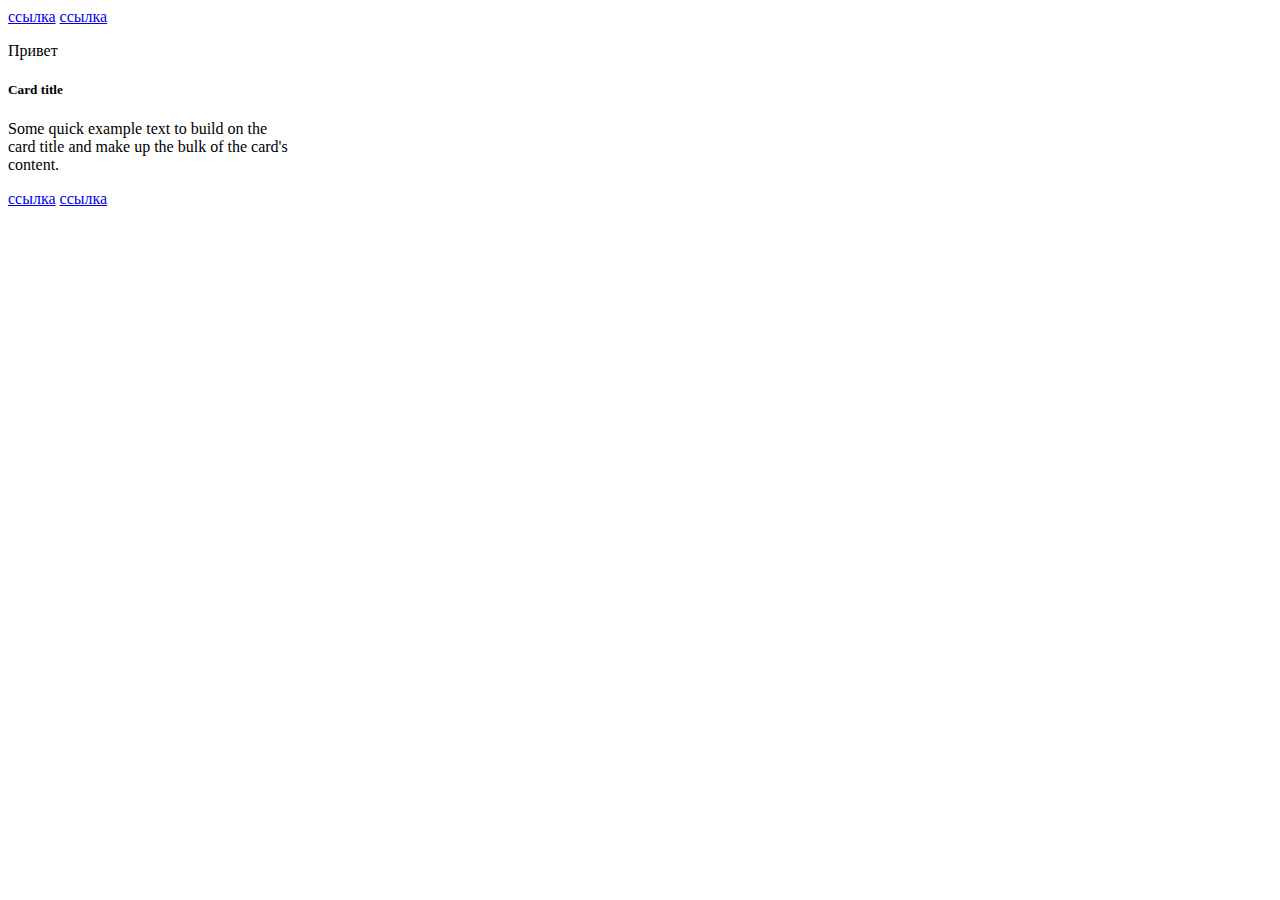
<file: task_1/index.html>
<!DOCTYPE html>
<html lang="en">
	<head>
		<meta charset="UTF-8" />
		<meta name="viewport" content="width=device-width, initial-scale=1.0" />
		<meta name="author" content="Егор Онищук" />
		<meta name="description" content="Учебный проект по DOM в GeekBrains" />
		<title>Document</title>
		<script src="script.js" defer></script>
	</head>
	<body>
		<a href="#" class="card-link">Card link</a>
		<a href="#" class="card-link">Another link</a>
		<div class="card" style="width: 18rem">
			<div class="card-body">
				<h5 class="card-title" data-number="100">Card title</h5>
				<h6 class="card-subtitle mb-2 text-muted">Card subtitle</h6>
				<p class="card-text" data-number="50">
					Some quick example text to build on the card title and make
					up the bulk of the card's content.
				</p>
				<a href="#" id="super_link" class="card-link">Card link</a>
				<a href="#" class="card-link" data-number="50">Another link</a>
			</div>
		</div>
	</body>
</html>
</file>
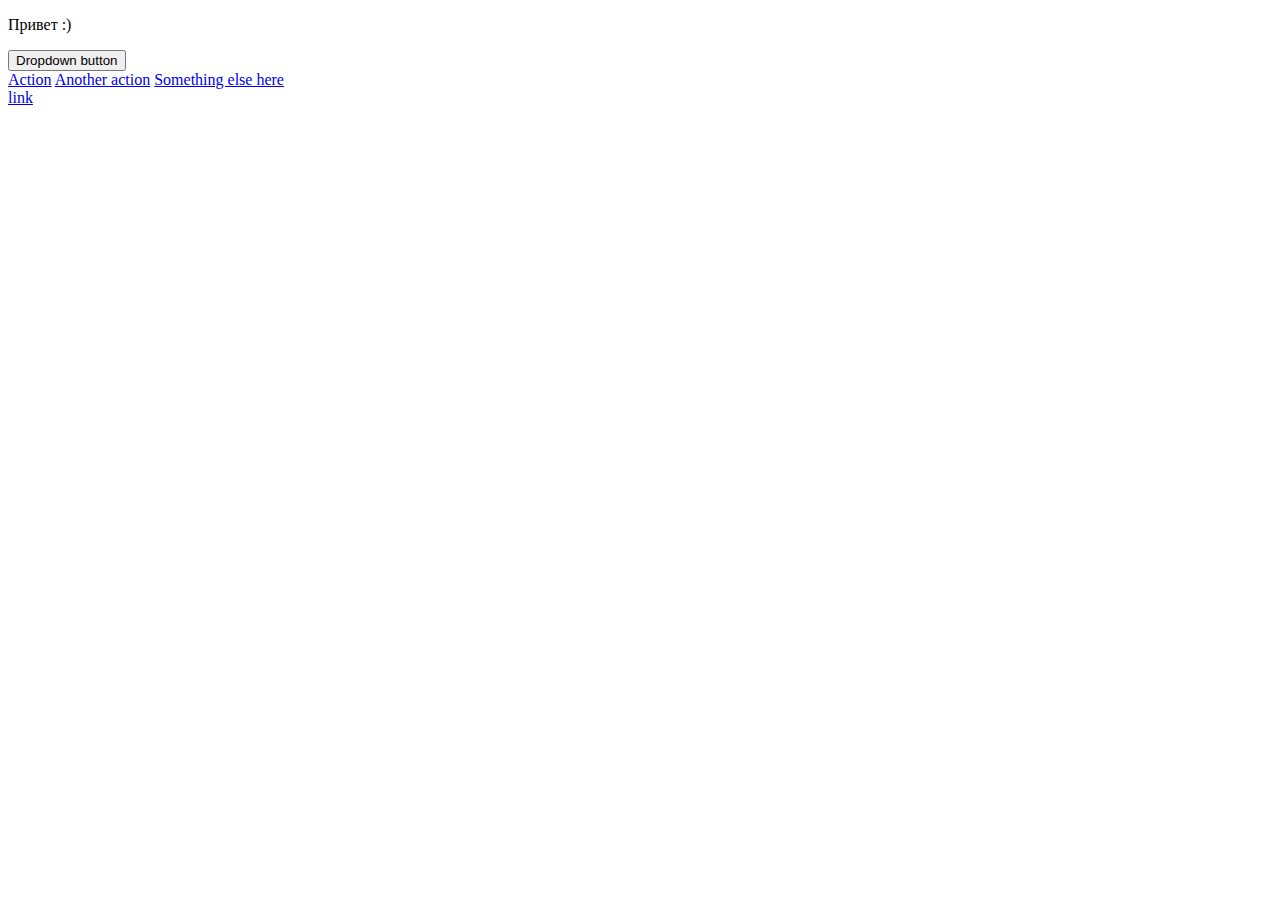
<file: task_2/index.html>
<!doctype html>
<html lang="en">
<head>
	<meta charset="UTF-8"/>
	<title>Document</title>
	<script defer src="script.js"></script>
</head>
<body>
<p class="dropdown">Привет :)</p>
<div class="dropdown">
	<button aria-expanded="false" aria-haspopup="true" class="btn btn-secondary dropdown-toggle" data-toggle="dropdown"
			id="dropdownMenuButton" type="button">Dropdown button
	</button>
	<div aria-labelledby="dropdownMenuButton" class="menu dropdown-menu">
		<a class="dropdown-item" href="#">Action</a>
		<a class="dropdown-item" href="#">Another action</a>
		<a class="dropdown-item" href="#">Something else here</a>
	</div>
</div>
</body>
</html>
</file>
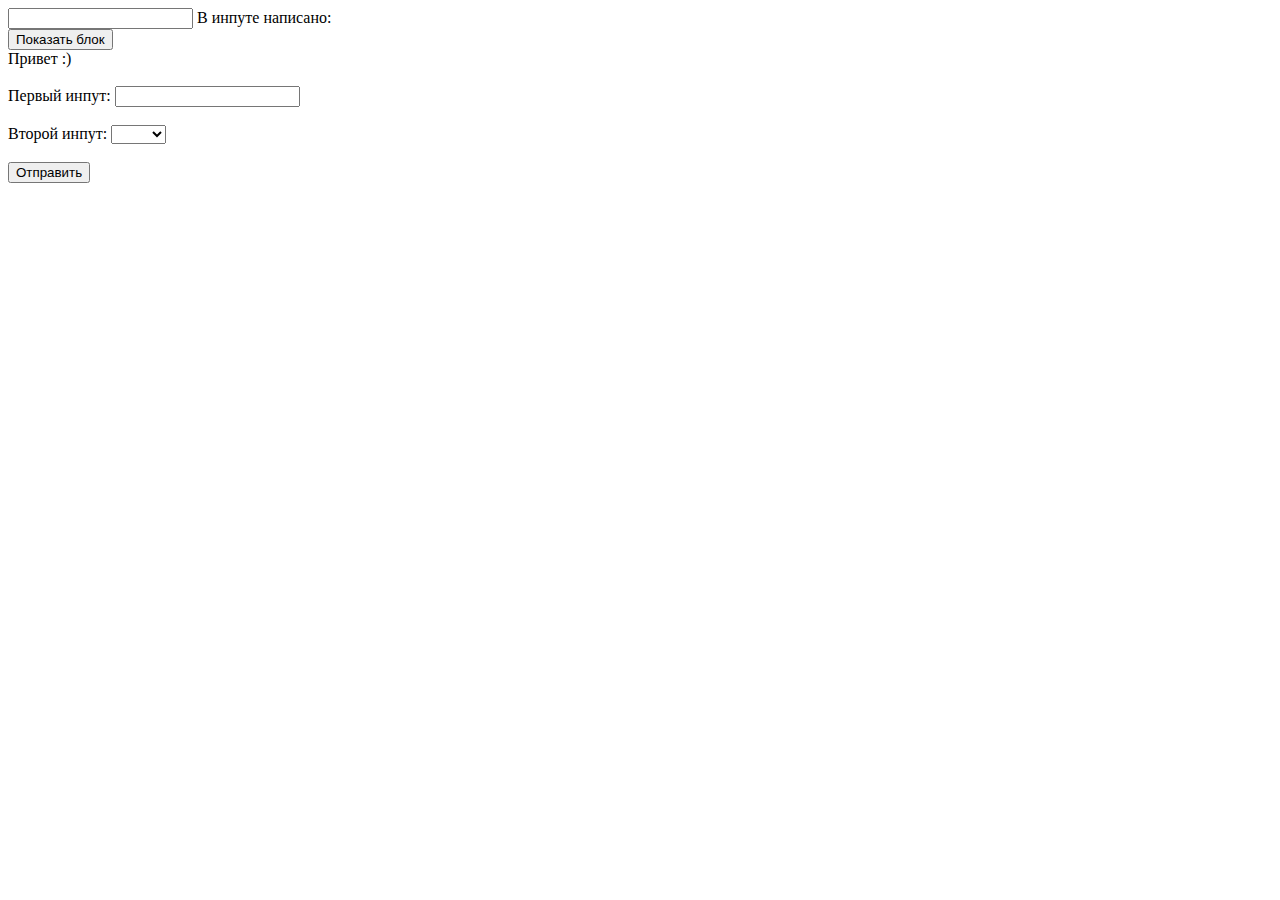
<file: task_4/index.html>
<!doctype html>
<html lang="ru">
	<head>
		<meta charset="UTF-8" />
		<meta
			content="width=device-width, user-scalable=no, initial-scale=1.0, maximum-scale=1.0, minimum-scale=1.0"
			name="viewport"
		/>
		<meta content="ie=edge" http-equiv="X-UA-Compatible" />
		<meta content="Егор Онищук" name="author" />
		<meta content="Учебный проект по DOM в GeekBrains" name="description" />
		<title>Документ</title>
		<link href="style.css" rel="stylesheet">
		<script defer src="script.js"></script>
	</head>
	<body>
		<input id="from" type="text" />
		В инпуте написано: <span></span>

		<br />

		<button class="messageBtn">Показать блок</button>
		<div class="message">Привет :)</div>

		<br />

		<form>
			<label>
				Первый инпут:
				<input class="form-control" type="text" />
			</label>
			<br />
			<br />
			<label>
				Второй инпут:
				<select class="form-control">
					<option value=""></option>
					<option value="1">Один</option>
					<option value="2">Два</option>
				</select>
			</label>
			<br />
			<br />
			<button>Отправить</button>
		</form>
	</body>
</html>
</file>
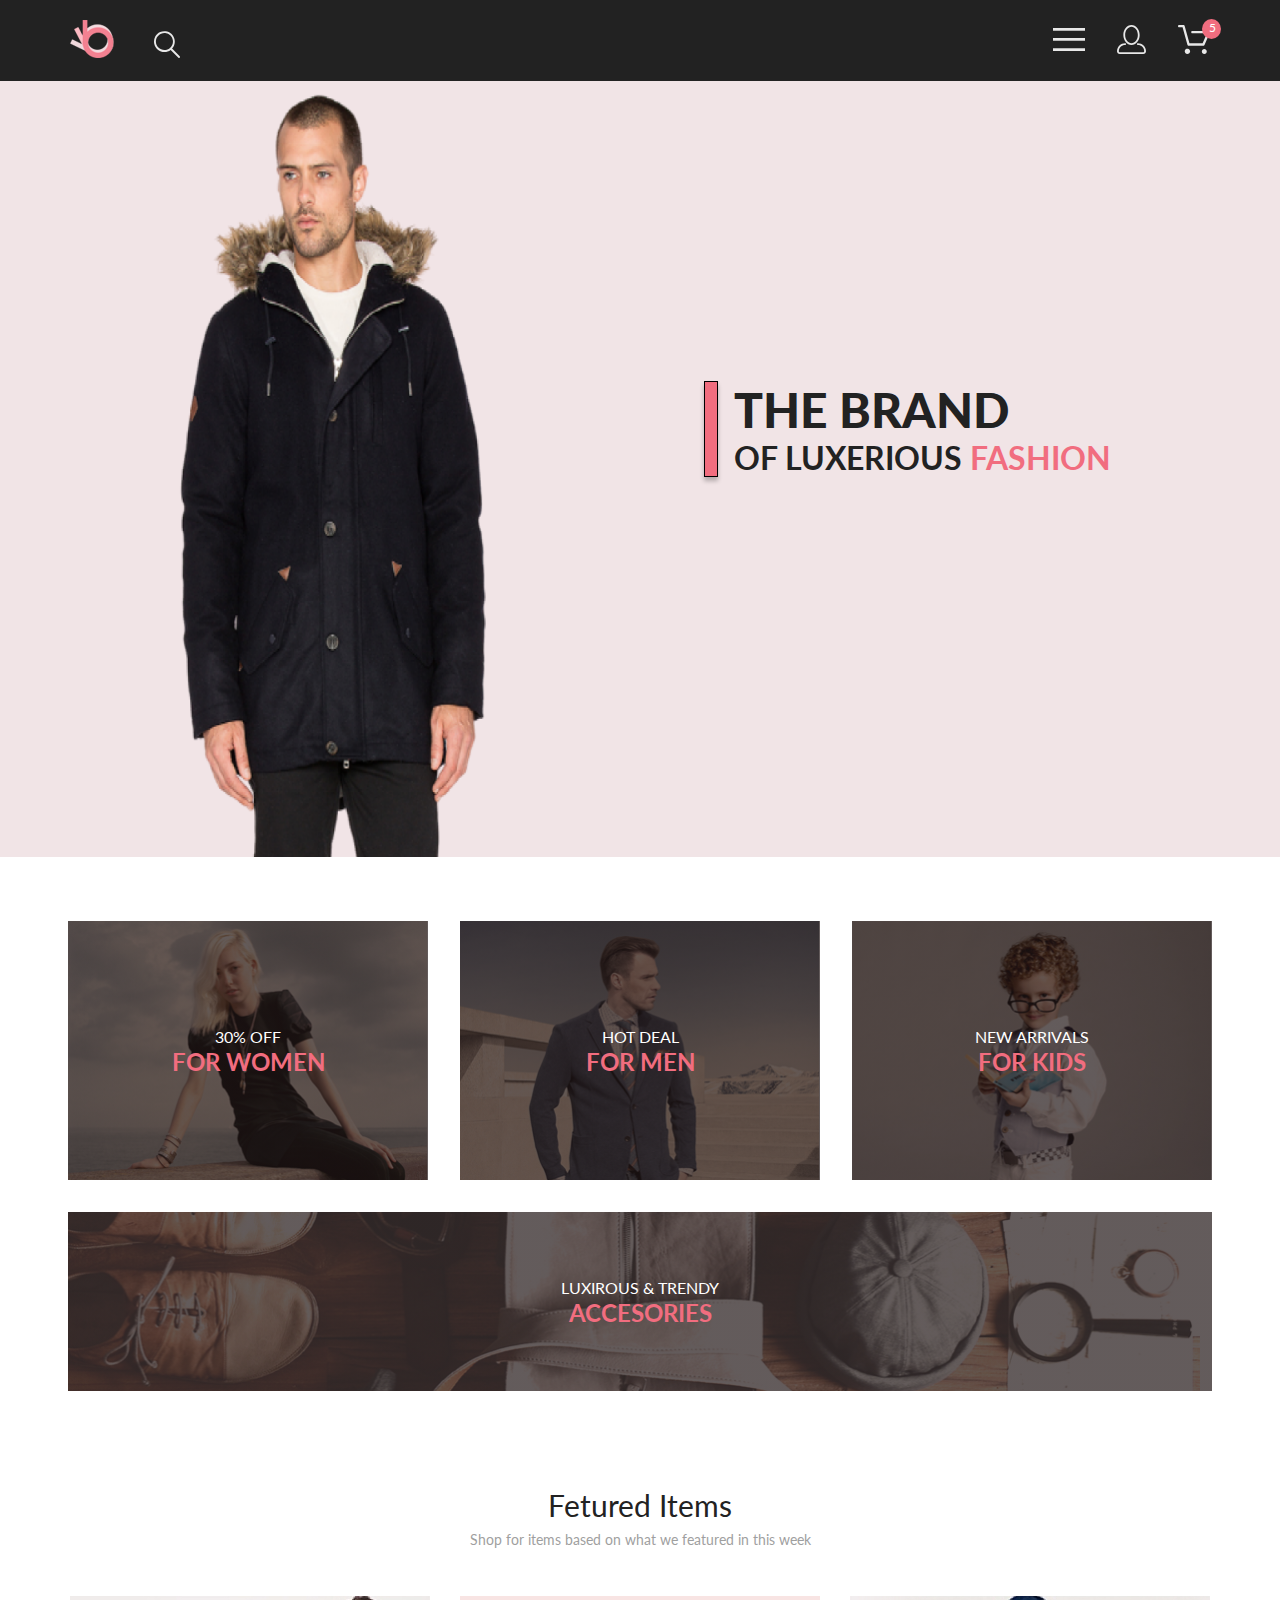
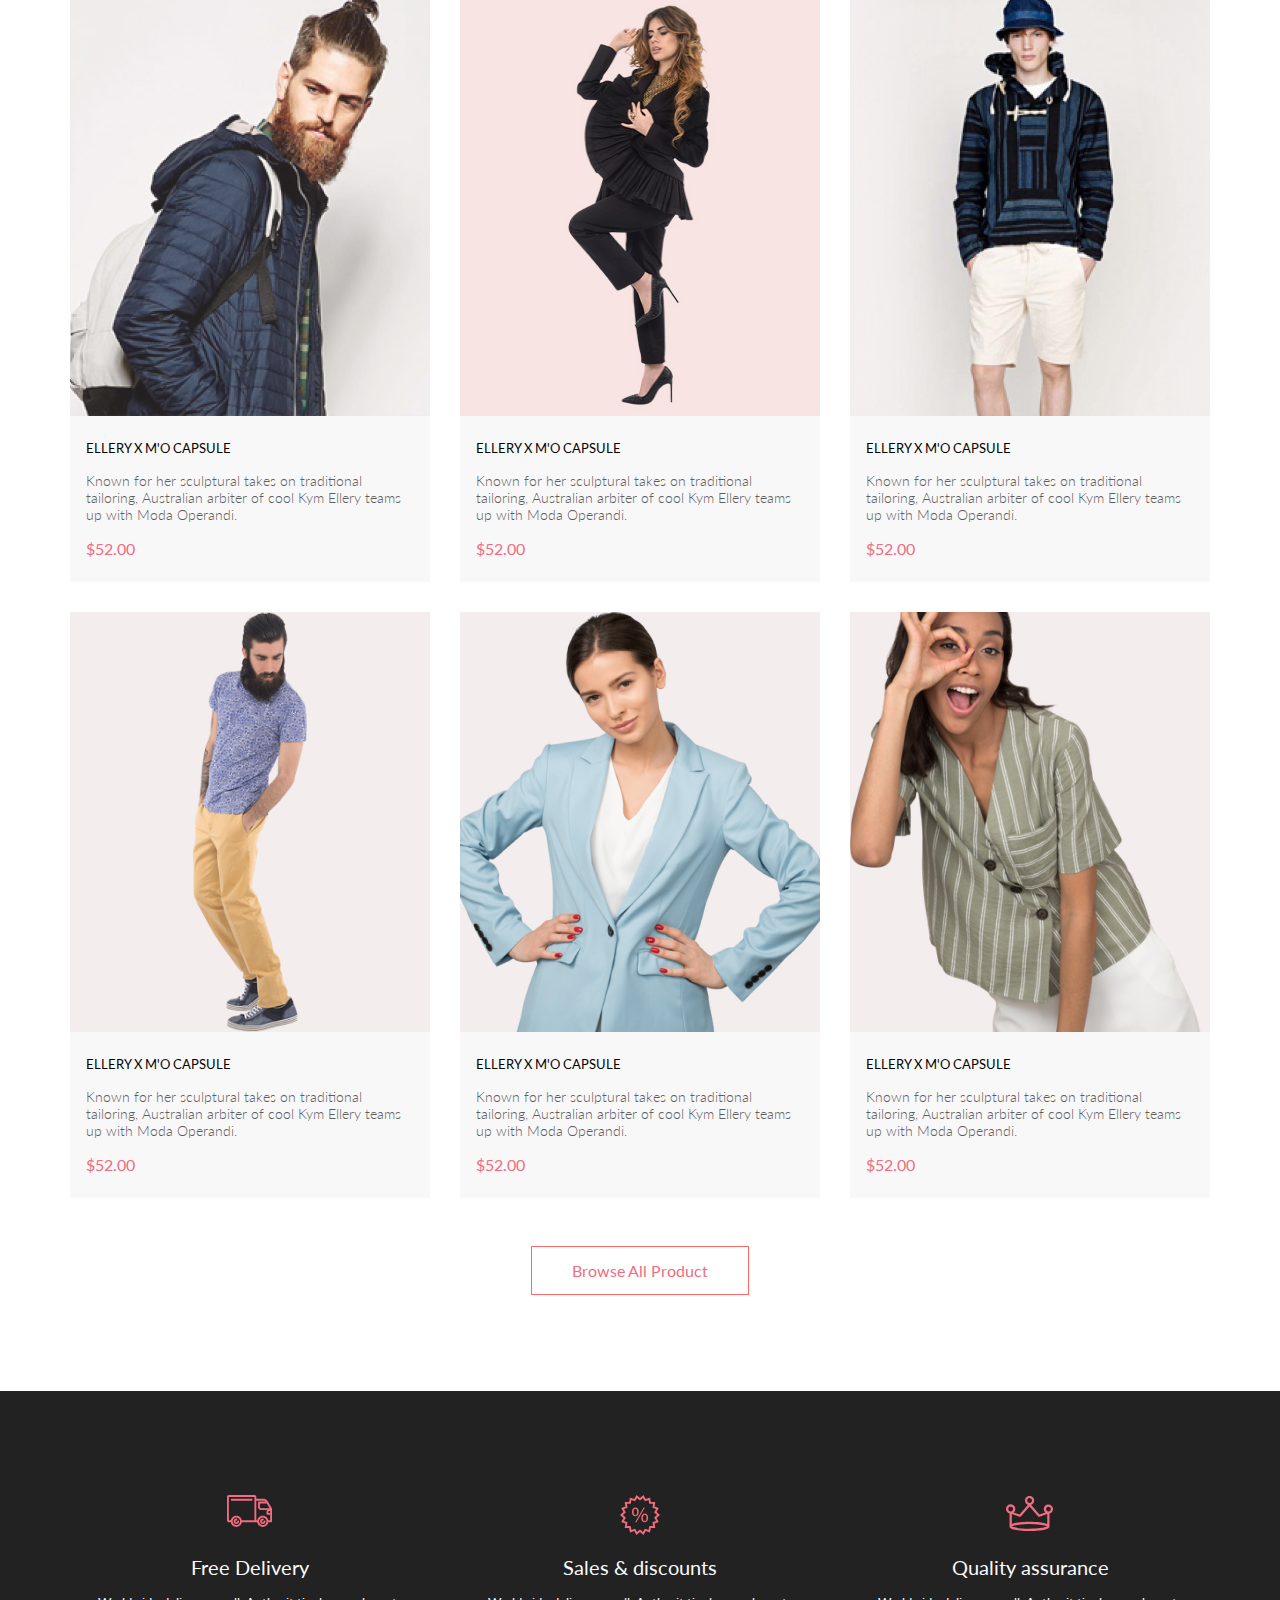
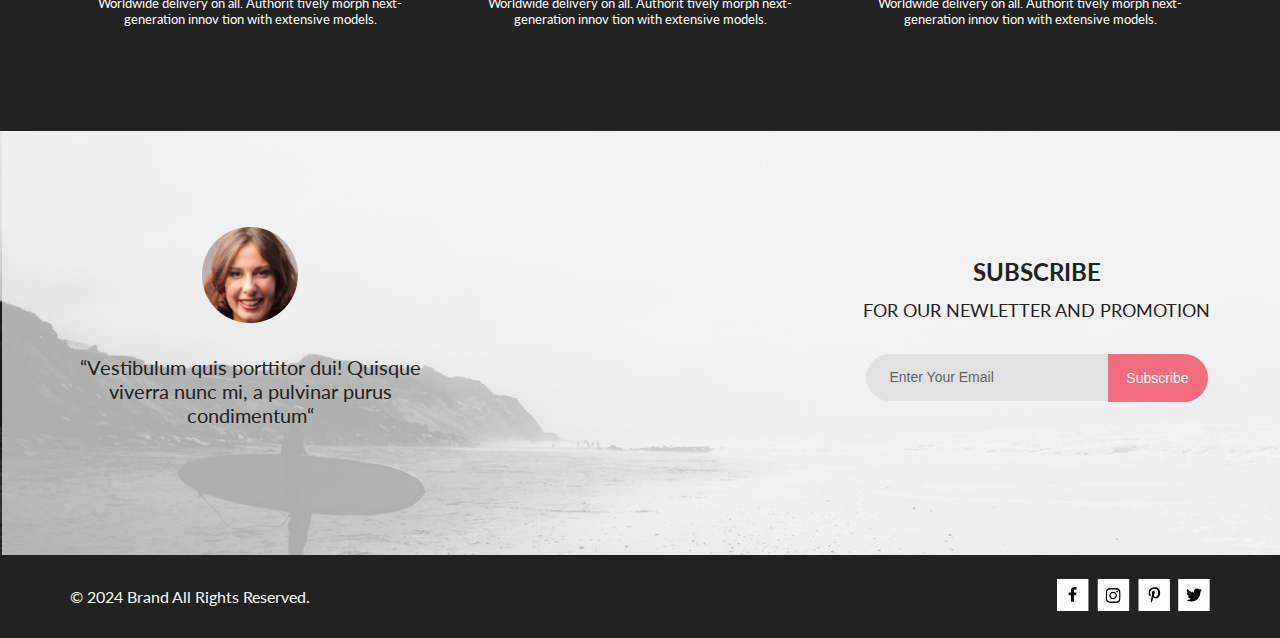
<file: task_6/index.html>
<!doctype html>
<html lang="en">
	<head>
		<meta charset="UTF-8" />
		<meta content="width=device-width, initial-scale=1.0" name="viewport" />
		<title>Brand. Main page</title>
		<meta content="Егор Онищук" name="author" />
		<meta
			content="Учебный проект магазина одежды в GeekBrains"
			name="description"
		/>
		<link href="style.css" rel="stylesheet" />
		<link href="https://fonts.googleapis.com" rel="preconnect" />
		<link crossorigin href="https://fonts.gstatic.com" rel="preconnect" />
		<link
			href="https://fonts.googleapis.com/css2?family=Lato:wght@300;400;700;900&display=swap"
			rel="stylesheet"
		/>
		<script defer src="products.js"></script>
	</head>

	<body>
		<header class="header">
			<nav class="header__nav-bar center">
				<div class="nav-bar__logo-block">
					<a class="logo-block__logo" href="index.html">
						<svg
							class="logo__image"
							fill="none"
							height="38"
							viewBox="0 0 44 38"
							width="44"
							xmlns="http://www.w3.org/2000/svg"
							xmlns:xlink="http://www.w3.org/1999/xlink"
						>
							<rect
								fill="url(#pattern0)"
								height="38"
								width="44"
							/>
							<defs>
								<pattern
									height="1"
									id="pattern0"
									patternContentUnits="objectBoundingBox"
									width="1"
								>
									<use
										transform="scale(0.0227273 0.0263158)"
										xlink:href="#image0_190_1442"
									/>
								</pattern>
								<image
									height="38"
									id="image0_190_1442"
									width="44"
									xlink:href="[data-uri]"
								/>
							</defs>
						</svg>
					</a>
					<a class="logo-block__button" href="#">
						<svg
							class="button__icon"
							fill="none"
							height="27"
							viewBox="0 0 26 27"
							width="26"
							xmlns="http://www.w3.org/2000/svg"
						>
							<path
								d="M18.0589 17.6249C19.6705 15.8648 20.6275 13.6038 20.769 11.2215C20.9106 8.8392 20.2281 6.48075 18.8362 4.5422C17.4443 2.60365 15.4278 1.20306 13.1252 0.575643C10.8227 -0.0517774 8.37437 0.132183 6.19143 1.09663C4.0085 2.06108 2.22389 3.74727 1.1373 5.87205C0.0507149 7.99682 -0.271678 10.4308 0.224264 12.7652C0.720206 15.0996 2.00428 17.1922 3.86085 18.6917C5.71741 20.1912 8.0334 21.0063 10.4199 20.9999C12.6723 21.003 14.8638 20.269 16.6599 18.9099L24.4079 26.7169C24.4934 26.806 24.5958 26.8771 24.7091 26.926C24.8225 26.975 24.9444 27.0008 25.0679 27.0019C25.1916 27.0023 25.314 26.9772 25.4276 26.9282C25.5411 26.8792 25.6434 26.8072 25.7279 26.7169C25.9018 26.536 25.999 26.2949 25.999 26.0439C25.999 25.793 25.9018 25.5518 25.7279 25.3709L18.0589 17.6249ZM1.88589 10.4999C1.89873 8.81465 2.41021 7.17089 3.35586 5.77587C4.30151 4.38086 5.63899 3.29703 7.1997 2.66102C8.76042 2.02501 10.4745 1.86529 12.1258 2.202C13.7772 2.53871 15.2919 3.35678 16.479 4.55307C17.6661 5.74935 18.4725 7.27031 18.7965 8.92421C19.1204 10.5781 18.9475 12.2909 18.2995 13.8467C17.6515 15.4024 16.5574 16.7315 15.1551 17.6664C13.7529 18.6013 12.1052 19.1001 10.4199 19.0999C8.14843 19.0891 5.97409 18.1774 4.3741 16.5651C2.77412 14.9527 1.87924 12.7714 1.88589 10.4999Z"
								fill="#E8E8E8"
							/>
						</svg>
					</a>
				</div>
				<div class="nav-bar__buttons">
					<details
						class="buttons__button buttons__button_hamburger-menu"
					>
						<summary class="button__image">
							<svg
								class="image__icon"
								fill="none"
								height="23"
								viewBox="0 0 32 23"
								width="32"
								xmlns="http://www.w3.org/2000/svg"
							>
								<path
									d="M0 23V20.31H32V23H0ZM0 12.76V10.07H32V12.76H0ZM0 2.69V0H32V2.69H0Z"
									fill="#E8E8E8"
								/>
							</svg>
						</summary>
						<div class="button__list">
							<h2 class="list__title">MENU</h2>
							<div class="list__categories">
								<div class="categories__category">
									<h3 class="category__title">MAN</h3>
									<a class="category__link" href="#"
										>Accessories</a
									>
									<a class="category__link" href="#">Bags</a>
									<a class="category__link" href="#">Denim</a>
									<a class="category__link" href="#"
										>T-Shirts</a
									>
								</div>
								<div class="categories__category">
									<h3 class="category__title">WOMAN</h3>
									<a class="category__link" href="#"
										>Accessories</a
									>
									<a class="category__link" href="#"
										>Jackets & Coats</a
									>
									<a class="category__link" href="#">Polos</a>
									<a class="category__link" href="#"
										>T-Shirts</a
									>
									<a class="category__link" href="#"
										>Shirts</a
									>
								</div>
								<div class="categories__category">
									<h3 class="category__title">KIDS</h3>
									<a class="category__link" href="#"
										>Accessories</a
									>
									<a class="category__link" href="#"
										>Jackets & Coats</a
									>
									<a class="category__link" href="#">Polos</a>
									<a class="category__link" href="#"
										>T-Shirts</a
									>
									<a class="category__link" href="#"
										>Shirts</a
									>
									<a class="category__link" href="#">Bags</a>
								</div>
							</div>
						</div>
					</details>
					<a class="buttons__button buttons__button_profile" href="#">
						<svg
							class="button__icon"
							fill="none"
							height="29"
							viewBox="0 0 29 29"
							width="29"
							xmlns="http://www.w3.org/2000/svg"
						>
							<path
								d="M14.5 19.937C19 19.937 22.656 15.464 22.656 9.968C22.656 4.472 19 0 14.5 0C13.3631 0.0217413 12.2463 0.303398 11.2351 0.823397C10.2239 1.34339 9.34507 2.08794 8.66602 3C7.12663 4.99573 6.30819 7.45381 6.34399 9.974C6.34399 15.465 10 19.937 14.5 19.937ZM14.5 1.813C18 1.813 20.844 5.472 20.844 9.969C20.844 14.466 17.998 18.125 14.5 18.125C11.002 18.125 8.15603 14.465 8.15503 9.969C8.15403 5.473 11 1.813 14.5 1.813ZM20.844 18.125C20.6036 18.125 20.373 18.2205 20.203 18.3905C20.033 18.5605 19.9375 18.7911 19.9375 19.0315C19.9375 19.2719 20.033 19.5025 20.203 19.6725C20.373 19.8425 20.6036 19.938 20.844 19.938C22.526 19.9399 24.1386 20.6088 25.3279 21.7982C26.5172 22.9875 27.1861 24.6 27.188 26.282C27.1875 26.5221 27.0918 26.7523 26.922 26.9221C26.7522 27.0918 26.5221 27.1875 26.282 27.188H2.71997C2.47985 27.1875 2.24975 27.0918 2.07996 26.9221C1.91016 26.7523 1.81449 26.5221 1.81396 26.282C1.81608 24.6001 2.48517 22.9877 3.67444 21.7985C4.86371 20.6092 6.47608 19.9401 8.15796 19.938C8.39824 19.938 8.62868 19.8425 8.79858 19.6726C8.96849 19.5027 9.06396 19.2723 9.06396 19.032C9.06396 18.7917 8.96849 18.5613 8.79858 18.3914C8.62868 18.2215 8.39824 18.126 8.15796 18.126C5.99541 18.1279 3.92201 18.9875 2.39258 20.5164C0.863144 22.0453 0.00264777 24.1185 0 26.281C0.000794067 27.0019 0.287502 27.693 0.797241 28.2027C1.30698 28.7125 1.99811 28.9992 2.71899 29H26.282C27.0027 28.9989 27.6936 28.7121 28.2031 28.2024C28.7126 27.6927 28.9992 27.0017 29 26.281C28.9974 24.1187 28.1372 22.0457 26.6083 20.5168C25.0793 18.9878 23.0063 18.1276 20.844 18.125Z"
								fill="#E8E8E8"
							/>
						</svg>
					</a>
					<a class="buttons__button buttons__button_list" href="#">
						<svg
							class="button__icon"
							fill="none"
							height="29"
							viewBox="0 0 32 29"
							width="32"
							xmlns="http://www.w3.org/2000/svg"
						>
							<path
								d="M26.2009 29C25.5532 28.9738 24.9415 28.6948 24.4972 28.2227C24.0529 27.7506 23.8114 27.1232 23.8245 26.475C23.8376 25.8269 24.1043 25.2097 24.5673 24.7559C25.0303 24.3022 25.6527 24.048 26.301 24.048C26.9493 24.048 27.5717 24.3022 28.0347 24.7559C28.4977 25.2097 28.7644 25.8269 28.7775 26.475C28.7906 27.1232 28.549 27.7506 28.1047 28.2227C27.6604 28.6948 27.0488 28.9738 26.401 29H26.2009ZM6.75293 26.32C6.75293 25.79 6.91011 25.2718 7.20459 24.8311C7.49907 24.3904 7.91764 24.0469 8.40735 23.844C8.89705 23.6412 9.43594 23.5881 9.95581 23.6915C10.4757 23.7949 10.9532 24.0502 11.328 24.425C11.7028 24.7998 11.9581 25.2773 12.0615 25.7972C12.1649 26.317 12.1118 26.8559 11.9089 27.3456C11.7061 27.8353 11.3626 28.2539 10.9219 28.5483C10.4812 28.8428 9.96304 29 9.43298 29C9.08087 29.0003 8.73212 28.9311 8.40674 28.7966C8.08136 28.662 7.78569 28.4646 7.53662 28.2158C7.28755 27.9669 7.09001 27.6713 6.9552 27.3461C6.82039 27.0208 6.75098 26.6721 6.75098 26.32H6.75293ZM10.553 20.686C10.2935 20.6868 10.0409 20.6024 9.83411 20.4457C9.62727 20.2891 9.47758 20.0689 9.40796 19.819L4.57495 2.36401H1.18201C0.868521 2.36401 0.567859 2.23947 0.346191 2.01781C0.124523 1.79614 0 1.49549 0 1.18201C0 0.868519 0.124523 0.567873 0.346191 0.346205C0.567859 0.124537 0.868521 5.81268e-06 1.18201 5.81268e-06H5.46301C5.7225 -0.00080736 5.97504 0.0837201 6.18176 0.240568C6.38848 0.397416 6.53784 0.617884 6.60693 0.868006L11.4399 18.323H24.6179L29.001 8.27501H14.401C14.2428 8.27961 14.0854 8.25242 13.9379 8.19507C13.7904 8.13771 13.6559 8.05134 13.5424 7.94108C13.4288 7.83082 13.3386 7.69891 13.277 7.55315C13.2154 7.40739 13.1836 7.25075 13.1836 7.0925C13.1836 6.93426 13.2154 6.77762 13.277 6.63186C13.3386 6.4861 13.4288 6.35419 13.5424 6.24393C13.6559 6.13367 13.7904 6.0473 13.9379 5.98994C14.0854 5.93259 14.2428 5.90541 14.401 5.91001H30.814C31.0097 5.90996 31.2022 5.95866 31.3744 6.05172C31.5465 6.14478 31.6928 6.27926 31.7999 6.44301C31.9078 6.60729 31.9734 6.79569 31.9908 6.99145C32.0083 7.18721 31.9771 7.38424 31.9 7.565L26.495 19.977C26.4026 20.1876 26.251 20.3668 26.0585 20.4927C25.866 20.6186 25.641 20.6858 25.411 20.686H10.553Z"
								fill="#E8E8E8"
							/>
						</svg>
						<div class="button__counter">5</div>
					</a>
				</div>
			</nav>
			<section class="header__banner">
				<img
					alt="Man in jacket"
					class="banner__image"
					src="images/banner_man.png"
				/>
				<div class="banner__description">
					<div class="description__slider"></div>
					<h1 class="description__title">
						<span class="text__primary-part">THE BRAND<br /></span>
						<span class="text__secondary-part">OF LUXERIOUS </span>
						<span class="text__bright-part">FASHION</span>
					</h1>
				</div>
			</section>
		</header>
		<main class="main-content">
			<section class="main-content__offers center">
				<article class="offers__offer offers__offer_women">
					<h3 class="offer__text">
						<span class="text__characteristic">30% OFF<br /></span>
						<span class="text__category">FOR WOMEN</span>
					</h3>
				</article>
				<article class="offers__offer offers__offer_men">
					<h3 class="offer__text">
						<span class="text__characteristic">HOT DEAL<br /></span>
						<span class="text__category">FOR MEN</span>
					</h3>
				</article>
				<article class="offers__offer offers__offer_kids">
					<h3 class="offer__text">
						<span class="text__characteristic"
							>NEW ARRIVALS<br
						/></span>
						<span class="text__category">FOR KIDS</span>
					</h3>
				</article>
				<article class="offers__offer offers__offer_accessories">
					<h3 class="offer__text">
						<span class="text__characteristic"
							>LUXIROUS & TRENDY<br
						/></span>
						<span class="text__category">ACCESORIES</span>
					</h3>
				</article>
			</section>
			<section
				class="main-content__products main-content__products_index center"
			>
				<h2 class="products__title">Fetured Items</h2>
				<p class="products__description">
					Shop for items based on what we featured in this week
				</p>
				<div class="products__cards"></div>
				<a class="products__button products__button_index" href="#"
					>Browse All Product</a
				>
			</section>
			<section class="main-content__features center">
				<article class="features__feature">
					<svg
						class="feature__icon"
						fill="none"
						height="32"
						viewBox="0 0 46 32"
						width="46"
						xmlns="http://www.w3.org/2000/svg"
					>
						<path
							d="M30.2868 27.2429H14.8098C14.6026 28.5509 13.9355 29.742 12.9285 30.6021C11.9215 31.4621 10.6406 31.9346 9.31633 31.9346C7.99203 31.9346 6.71117 31.4621 5.70415 30.6021C4.69713 29.742 4.03003 28.5509 3.82283 27.2429H1.88582C1.391 27.2397 0.91765 27.0404 0.569536 26.6887C0.221422 26.337 0.0269624 25.8618 0.0288259 25.3669V1.87695C0.0266969 1.38195 0.221028 0.906335 0.56917 0.554443C0.917313 0.202551 1.39082 0.00317363 1.88582 0H27.4368C27.9318 0.00317353 28.4051 0.202522 28.7531 0.554443C29.1011 0.906364 29.2952 1.38204 29.2928 1.87695V3.78198H36.4138C36.4942 3.78164 36.5742 3.79208 36.6518 3.81299C38.9518 4.01299 40.1088 5.2129 41.3288 7.2749L44.8878 13.3689C44.9727 13.5136 45.0176 13.6782 45.0178 13.8459V26.304C45.0189 26.5515 44.9216 26.7892 44.7475 26.9651C44.5733 27.141 44.3364 27.2406 44.0888 27.2419H41.2748C41.0676 28.5499 40.4005 29.741 39.3935 30.6011C38.3865 31.4611 37.1056 31.9336 35.7813 31.9336C34.457 31.9336 33.1762 31.4611 32.1691 30.6011C31.1621 29.741 30.495 28.5499 30.2878 27.2419L30.2868 27.2429ZM32.0648 26.304C32.0727 27.0369 32.2973 27.7511 32.7102 28.3567C33.1231 28.9623 33.706 29.4322 34.3854 29.7073C35.0649 29.9824 35.8105 30.0503 36.5284 29.9026C37.2464 29.7548 37.9046 29.398 38.4202 28.877C38.9358 28.3559 39.2857 27.6941 39.426 26.9746C39.5662 26.2551 39.4905 25.5103 39.2083 24.8337C38.9262 24.1572 38.4502 23.5794 37.8403 23.1729C37.2304 22.7663 36.5138 22.5491 35.7808 22.5488C34.7905 22.5552 33.8431 22.9543 33.1464 23.6582C32.4498 24.3621 32.0608 25.3136 32.0648 26.304ZM5.60085 26.304C5.60874 27.0369 5.83327 27.7511 6.2462 28.3567C6.65914 28.9623 7.24201 29.4322 7.92143 29.7073C8.60086 29.9824 9.34648 30.0503 10.0644 29.9026C10.7824 29.7548 11.4406 29.398 11.9562 28.877C12.4718 28.3559 12.8217 27.6941 12.962 26.9746C13.1022 26.2551 13.0265 25.5103 12.7443 24.8337C12.4622 24.1572 11.9862 23.5794 11.3763 23.1729C10.7664 22.7663 10.0498 22.5491 9.31682 22.5488C8.3263 22.5549 7.37866 22.9537 6.68181 23.6577C5.98496 24.3617 5.59585 25.3134 5.59984 26.304H5.60085ZM41.2728 25.366H43.1588V19.7478H40.4228C40.3002 19.7473 40.1789 19.7227 40.0659 19.6753C39.9528 19.6279 39.8502 19.5585 39.7639 19.4714C39.6776 19.3843 39.6094 19.281 39.563 19.1675C39.5167 19.054 39.4932 18.9324 39.4938 18.8098V16.9629C39.4935 16.2423 39.7691 15.5488 40.2638 15.0249H33.8848C33.8076 15.0248 33.7307 15.015 33.6558 14.9958C32.9511 14.933 32.2956 14.6081 31.819 14.0852C31.3423 13.5623 31.0793 12.8794 31.0818 12.1719V7.47192C31.0812 7.34927 31.1047 7.22758 31.151 7.11401C31.1973 7.00044 31.2656 6.89725 31.3519 6.81006C31.4381 6.72286 31.5407 6.6535 31.6538 6.60596C31.7669 6.55841 31.8882 6.53361 32.0108 6.53296H38.4938C38.1495 6.21428 37.7421 5.97123 37.2981 5.81982C36.854 5.66842 36.3831 5.61187 35.9158 5.65381H29.2928V25.3618H30.2868C30.494 24.0538 31.1611 22.8627 32.1682 22.0027C33.1752 21.1426 34.456 20.6702 35.7803 20.6702C37.1046 20.6702 38.3855 21.1426 39.3925 22.0027C40.3995 22.8627 41.0666 24.0538 41.2738 25.3618L41.2728 25.366ZM14.8088 25.366H27.4358V1.87598H1.88582V25.366H3.82283C4.03003 24.058 4.69713 22.8666 5.70415 22.0066C6.71117 21.1465 7.99203 20.6741 9.31633 20.6741C10.6406 20.6741 11.9215 21.1465 12.9285 22.0066C13.9355 22.8666 14.6026 24.058 14.8098 25.366H14.8088ZM41.3508 16.9658V17.875H43.1588V16.0278H42.2798C42.033 16.0294 41.7968 16.1288 41.6229 16.304C41.449 16.4792 41.3516 16.716 41.3518 16.9629L41.3508 16.9658ZM32.9378 12.1738C32.9368 12.4263 33.0359 12.6691 33.2134 12.8486C33.3909 13.0282 33.6324 13.13 33.8848 13.1318C33.9487 13.1316 34.0124 13.1384 34.0748 13.1519H42.5998L39.8339 8.41602H32.9338L32.9378 12.1738ZM33.0308 26.3059C33.0279 25.5734 33.3157 24.8695 33.8311 24.3489C34.3464 23.8283 35.0473 23.5333 35.7798 23.5288C36.0286 23.5288 36.2672 23.6278 36.4431 23.8037C36.619 23.9796 36.7178 24.218 36.7178 24.4668C36.7178 24.7156 36.619 24.9542 36.4431 25.1301C36.2672 25.306 36.0286 25.4048 35.7798 25.4048C35.6015 25.4032 35.4267 25.4548 35.2777 25.5527C35.1286 25.6507 35.012 25.7905 34.9427 25.9548C34.8733 26.1191 34.8544 26.3005 34.8882 26.4756C34.922 26.6507 35.0071 26.8118 35.1326 26.9385C35.2582 27.0651 35.4185 27.1516 35.5933 27.187C35.7681 27.2224 35.9494 27.2051 36.1144 27.1372C36.2793 27.0693 36.4203 26.9538 36.5196 26.8057C36.6188 26.6575 36.6718 26.4833 36.6718 26.3049C36.6718 26.0587 36.7696 25.8226 36.9438 25.6484C37.1179 25.4743 37.3541 25.3765 37.6003 25.3765C37.8466 25.3765 38.0828 25.4743 38.2569 25.6484C38.431 25.8226 38.5288 26.0587 38.5288 26.3049C38.5288 27.0343 38.2391 27.7338 37.7234 28.2495C37.2077 28.7652 36.5082 29.0549 35.7788 29.0549C35.0495 29.0549 34.35 28.7652 33.8343 28.2495C33.3186 27.7338 33.0288 27.0343 33.0288 26.3049L33.0308 26.3059ZM6.56682 26.3059C6.56389 25.5734 6.85171 24.8695 7.36708 24.3489C7.88245 23.8283 8.58329 23.5333 9.31584 23.5288C9.56462 23.5288 9.8032 23.6278 9.97911 23.8037C10.155 23.9796 10.2538 24.218 10.2538 24.4668C10.2538 24.7156 10.155 24.9542 9.97911 25.1301C9.8032 25.306 9.56462 25.4048 9.31584 25.4048C9.13751 25.4032 8.9627 25.4548 8.81365 25.5527C8.66459 25.6507 8.548 25.7905 8.47865 25.9548C8.40931 26.1191 8.39033 26.3005 8.42415 26.4756C8.45797 26.6507 8.54305 26.8118 8.6686 26.9385C8.79414 27.0651 8.95449 27.1516 9.12929 27.187C9.30409 27.2224 9.48546 27.2051 9.65038 27.1372C9.8153 27.0693 9.95634 26.9538 10.0556 26.8057C10.1548 26.6575 10.2078 26.4833 10.2078 26.3049C10.2078 26.0587 10.3057 25.8226 10.4798 25.6484C10.6539 25.4743 10.8901 25.3765 11.1363 25.3765C11.3826 25.3765 11.6188 25.4743 11.7929 25.6484C11.967 25.8226 12.0648 26.0587 12.0648 26.3049C12.0648 27.0343 11.7751 27.7338 11.2594 28.2495C10.7437 28.7652 10.0442 29.0549 9.31484 29.0549C8.58549 29.0549 7.88601 28.7652 7.37029 28.2495C6.85456 27.7338 6.56484 27.0343 6.56484 26.3049L6.56682 26.3059ZM4.70885 5.65991C4.46008 5.65991 4.22149 5.56116 4.04558 5.38525C3.86967 5.20934 3.77083 4.9707 3.77083 4.72192C3.77083 4.47315 3.86967 4.2345 4.04558 4.05859C4.22149 3.88268 4.46008 3.78394 4.70885 3.78394H24.6088C24.8576 3.78394 25.0962 3.88268 25.2721 4.05859C25.448 4.2345 25.5468 4.47315 25.5468 4.72192C25.5468 4.9707 25.448 5.20934 25.2721 5.38525C25.0962 5.56116 24.8576 5.65991 24.6088 5.65991H4.70885Z"
							fill="#F16D7F"
						/>
					</svg>
					<h3 class="feature__title feature__title_delivery">
						Free Delivery
					</h3>
					<p class="feature__description">
						Worldwide delivery on all. Authorit tively morph
						next-generation innov tion with extensive models.
					</p>
				</article>
				<article class="features__feature">
					<svg
						class="feature__icon"
						fill="none"
						height="40"
						viewBox="0 0 40 40"
						width="40"
						xmlns="http://www.w3.org/2000/svg"
					>
						<path
							d="M19.9939 37.0239L16.5229 39.9238L14.2349 36.0039L9.99487 37.5159L9.17285 33.0359L4.67987 32.991L5.41187 28.491L1.20386 26.8909L3.41388 22.925L-0.00012207 19.96L3.41187 16.9929L1.2019 13.0278L5.41089 11.428L4.67786 6.93286L9.17188 6.88892L9.9939 2.40894L14.2339 3.91992L16.5219 0L19.9929 2.8999L23.4639 0L25.7529 3.9209L29.9929 2.40894L30.8139 6.88989L35.3079 6.93481L34.5759 11.4299L38.7839 13.03L36.5739 16.9958L39.9859 19.9609L36.5739 22.928L38.7829 26.894L34.5739 28.4939L35.3069 32.988L30.8119 33.033L29.9909 37.5139L25.7529 36.0029L23.4639 39.9229L19.9939 37.0239ZM21.1999 35.541L22.9609 37.012L24.1219 35.022L24.9139 33.666L26.3819 34.189L28.5329 34.957L28.9499 32.6838L29.2349 31.1289L30.7959 31.113L33.0779 31.092L32.7059 28.8098L32.4519 27.25L33.9109 26.696L36.0449 25.8828L34.9249 23.873L34.1589 22.498L35.3419 21.4709L37.0759 19.9609L35.3429 18.4609L34.1599 17.4319L34.9259 16.0559L36.0469 14.0449L33.9129 13.2339L32.4539 12.6809L32.7089 11.1208L33.0809 8.83984L30.7989 8.81689L29.2389 8.80103L28.9539 7.24683L28.5379 4.97388L26.3859 5.74097L24.9179 6.26392L24.1249 4.90698L22.9629 2.91699L21.2009 4.38794L19.9958 5.39282L18.7909 4.38794L17.0299 2.91699L15.8689 4.90601L15.0769 6.26294L13.6078 5.73999L11.4579 4.97192L11.0399 7.24585L10.7549 8.80005L9.19489 8.81592L6.91388 8.83789L7.28589 11.1199L7.53986 12.678L6.08087 13.2329L3.94586 14.0439L5.06689 16.0549L5.83289 17.4299L4.6499 18.459L2.91589 19.967L4.64886 21.4739L5.83185 22.5029L5.06586 23.8779L3.94489 25.8879L6.07788 26.698L7.5379 27.2529L7.2829 28.812L6.91187 31.0959L9.19287 31.1189L10.7529 31.135L11.0379 32.6899L11.4549 34.9619L13.6069 34.1948L15.0759 33.6719L15.8679 35.0288L17.0299 37.019L18.7909 35.5479L19.9958 34.543L21.1999 35.541ZM21.3179 23.02C21.3179 20.093 22.8829 18.4648 24.7769 18.4648C26.7829 18.4648 28.0769 20.0279 28.0769 22.7949C28.0769 25.8539 26.4919 27.3718 24.6619 27.3718C22.8829 27.3718 21.3379 25.922 21.3179 23.02ZM22.8389 22.9319C22.8159 24.7829 23.5209 26.1899 24.7109 26.1899C25.9879 26.1899 26.5609 24.8049 26.5609 22.8899C26.5609 21.1249 26.0539 19.6528 24.7109 19.6528C23.4999 19.6488 22.8389 21.1029 22.8389 22.9309V22.9319ZM15.1938 27.332L23.6089 12.613H24.8419L16.4269 27.332H15.1938ZM11.9789 16.99C11.9789 14.09 13.5419 12.458 15.4369 12.458C17.4369 12.458 18.7629 14.022 18.7629 16.79C18.7629 19.848 17.1769 21.365 15.3269 21.365C13.5439 21.365 11.9999 19.915 11.9789 16.991V16.99ZM13.5209 16.9238C13.4769 18.7748 14.1618 20.1809 15.3708 20.1829C16.6479 20.1829 17.2209 18.7988 17.2209 16.8828C17.2209 15.1168 16.7139 13.645 15.3708 13.645C14.1618 13.642 13.5209 15.092 13.5209 16.925V16.9238Z"
							fill="#F16D7F"
						/>
					</svg>
					<h3 class="feature__title feature__title_sales">
						Sales & discounts
					</h3>
					<p class="feature__description">
						Worldwide delivery on all. Authorit tively morph
						next-generation innov tion with extensive models.
					</p>
				</article>
				<article class="features__feature">
					<svg
						class="feature__icon"
						fill="none"
						height="35"
						viewBox="0 0 48 35"
						width="48"
						xmlns="http://www.w3.org/2000/svg"
					>
						<path
							d="M42.393 8.53564C41.1766 8.52335 40.0049 8.99349 39.1342 9.84302C38.2635 10.6925 37.7647 11.8522 37.747 13.0686C37.7501 13.7086 37.8911 14.3405 38.1603 14.9211C38.4295 15.5018 38.8206 16.0176 39.3071 16.4336L33.4471 18.4888L25.1081 8.80566C26.0034 8.50693 26.7831 7.93646 27.3388 7.17358C27.8945 6.41071 28.1983 5.49331 28.2081 4.54956C28.1828 3.33432 27.6824 2.17743 26.814 1.3269C25.9457 0.476377 24.7785 0 23.563 0C22.3475 0 21.1804 0.476377 20.3121 1.3269C19.4437 2.17743 18.9432 3.33432 18.918 4.54956C18.9277 5.48395 19.2253 6.39274 19.7702 7.15186C20.3151 7.91097 21.0809 8.48368 21.9631 8.79175L13.611 18.4917L7.7531 16.4368C8.23917 16.0206 8.62989 15.5045 8.89873 14.9238C9.16757 14.3432 9.30822 13.7116 9.31108 13.0718C9.33412 12.195 9.10852 11.3296 8.66045 10.5757C8.21238 9.82172 7.56009 9.2099 6.77898 8.81104C5.99787 8.41217 5.11986 8.2424 4.24639 8.32153C3.37291 8.40067 2.53965 8.72555 1.84295 9.2583C1.14624 9.79105 0.614525 10.5101 0.309254 11.3323C0.00398245 12.1545 -0.0623783 13.0462 0.117848 13.9045C0.298073 14.7629 0.717494 15.5526 1.32769 16.1826C1.93788 16.8126 2.71394 17.2571 3.56609 17.4646V29.7556C3.57345 29.8376 3.59015 29.9184 3.61602 29.9966C3.58308 30.1233 3.56636 30.2538 3.56609 30.3848C3.56609 34.7968 21.485 34.9268 23.528 34.9268C25.571 34.9268 43.49 34.7978 43.49 30.3848C43.4893 30.2539 43.4725 30.1234 43.44 29.9966C43.4676 29.9189 43.4845 29.8379 43.49 29.7556V17.4646C44.5889 17.2244 45.5587 16.5828 46.2094 15.6653C46.8601 14.7478 47.1449 13.6204 47.0082 12.5039C46.8715 11.3874 46.323 10.3621 45.4701 9.62866C44.6173 8.89526 43.5214 8.50653 42.397 8.53857L42.393 8.53564ZM21.174 4.55176C21.1625 4.07755 21.2926 3.61062 21.5477 3.21069C21.8027 2.81076 22.1712 2.49591 22.606 2.3064C23.0408 2.11688 23.5223 2.06132 23.9889 2.14673C24.4555 2.23214 24.8861 2.45463 25.2256 2.78589C25.5652 3.11715 25.7982 3.542 25.8951 4.00635C25.9919 4.4707 25.9482 4.95345 25.7695 5.39282C25.5907 5.8322 25.2851 6.20831 24.8915 6.47314C24.498 6.73798 24.0345 6.8795 23.5601 6.87964C22.9354 6.88605 22.3335 6.64481 21.8863 6.2085C21.4391 5.77218 21.183 5.17647 21.174 4.55176ZM13.584 20.8276C13.801 20.9026 14.0353 20.9113 14.2573 20.8525C14.4792 20.7938 14.6786 20.6701 14.83 20.4976L23.5301 10.3977L32.23 20.4976C32.3812 20.6702 32.5804 20.7938 32.8022 20.8528C33.0239 20.9117 33.2581 20.9033 33.475 20.8286L41.2331 18.1038V28.0408C36.3481 25.9188 25.124 25.8406 23.533 25.8406C21.942 25.8406 10.7141 25.9198 5.83306 28.0408V18.1038L13.584 20.8276ZM23.527 32.7166C14.827 32.7166 9.27802 31.7057 6.97002 30.8547C6.61895 30.7373 6.28322 30.578 5.97002 30.3806C6.69202 29.8596 9.03109 29.1487 12.9361 28.6487C19.9715 27.844 27.0756 27.844 34.111 28.6487C38.011 29.1487 40.3561 29.8596 41.0761 30.3806C40.7654 30.5794 40.4312 30.7388 40.0811 30.8547C37.7791 31.7037 32.235 32.7166 23.527 32.7166ZM2.28008 13.0686C2.26895 12.5945 2.39939 12.1279 2.65471 11.7283C2.91003 11.3286 3.27866 11.0139 3.71355 10.8247C4.14844 10.6355 4.62977 10.5801 5.09624 10.6658C5.56271 10.7514 5.99313 10.9743 6.33245 11.3057C6.67176 11.637 6.90458 12.0618 7.00127 12.5261C7.09797 12.9904 7.05412 13.4731 6.87529 13.9124C6.69647 14.3516 6.39074 14.7277 5.99724 14.9924C5.60374 15.2572 5.14033 15.3986 4.66607 15.3987C4.04091 15.4054 3.43856 15.1638 2.99126 14.7271C2.54396 14.2903 2.28825 13.6937 2.28008 13.0686ZM42.393 15.3987C41.935 15.3875 41.4906 15.2414 41.1152 14.9788C40.7398 14.7162 40.4501 14.3487 40.2825 13.9224C40.1149 13.496 40.0768 13.0297 40.1729 12.5818C40.269 12.1339 40.4952 11.7241 40.8229 11.4041C41.1507 11.084 41.5656 10.8677 42.0157 10.7822C42.4658 10.6968 42.931 10.7459 43.3533 10.9236C43.7756 11.1013 44.1361 11.3997 44.3897 11.7812C44.6433 12.1628 44.7788 12.6105 44.7791 13.0686C44.7704 13.6935 44.5144 14.2895 44.0672 14.7261C43.62 15.1626 43.0179 15.4041 42.393 15.3977V15.3987Z"
							fill="#F16D7F"
						/>
					</svg>
					<h3 class="feature__title feature__title_quality">
						Quality assurance
					</h3>
					<p class="feature__description">
						Worldwide delivery on all. Authorit tively morph
						next-generation innov tion with extensive models.
					</p>
				</article>
			</section>
		</main>
		<footer class="footer">
			<section class="footer__subscription center">
				<div class="subscription__comment">
					<img
						alt="Woman"
						class="comment__image"
						src="images/comment_author.png"
					/>
					<p class="comment__text">
						“Vestibulum quis porttitor dui! Quisque viverra nunc mi,
						a pulvinar purus condimentum“
					</p>
				</div>
				<div class="subscription__form">
					<h3 class="form__title">
						<span class="title__main-part">SUBSCRIBE<br /></span>
						<span class="title__secondary-part"
							>FOR OUR NEWLETTER AND PROMOTION</span
						>
					</h3>
					<form action="#" class="form__main-part">
						<input
							autocomplete="on"
							class="main-part__input"
							id="email"
							name="email"
							placeholder="Enter Your Email"
							type="text"
						/>
						<button class="main-part__button" type="submit">
							Subscribe
						</button>
					</form>
				</div>
			</section>
			<section class="footer__information center">
				<p class="information__copyright">
					&copy; 2024 Brand All Rights Reserved.
				</p>
				<nav class="information__social-media-icons">
					<a class="social-media-icons__icon" href="#">
						<svg
							class="icon__image"
							fill="none"
							height="32"
							viewBox="0 0 32 32"
							width="32"
							xmlns="http://www.w3.org/2000/svg"
						>
							<path
								class="image__background"
								d="M31.4506 0H0V32H31.4506V0Z"
								fill="white"
							/>
							<path
								class="image__logo"
								d="M19.0884 16.28L19.5069 13.616H16.8902V11.8873C16.8902 11.1585 17.2557 10.4481 18.4277 10.4481H19.6172V8.17997C19.6172 8.17997 18.5377 8 17.5056 8C15.3507 8 13.9422 9.27593 13.9422 11.5857V13.616H11.5469V16.28H13.9422V22.72H16.8902V16.28H19.0884Z"
								fill="black"
							/>
						</svg>
					</a>
					<a class="social-media-icons__icon" href="#">
						<svg
							class="icon__image"
							fill="none"
							height="32"
							viewBox="0 0 33 32"
							width="33"
							xmlns="http://www.w3.org/2000/svg"
						>
							<path
								class="image__background"
								d="M32.1883 0H0.737671V32H32.1883V0Z"
								fill="white"
							/>
							<g clip-path="url(#clip0_190_1608)">
								<path
									class="image__logo"
									d="M16.1368 12.6816C14.0216 12.6816 12.3155 14.3849 12.3155 16.4967C12.3155 18.6084 14.0216 20.3117 16.1368 20.3117C18.2519 20.3117 19.958 18.6084 19.958 16.4967C19.958 14.3849 18.2519 12.6816 16.1368 12.6816ZM16.1368 18.9769C14.7699 18.9769 13.6525 17.8646 13.6525 16.4967C13.6525 15.1287 14.7666 14.0164 16.1368 14.0164C17.507 14.0164 18.6211 15.1287 18.6211 16.4967C18.6211 17.8646 17.5036 18.9769 16.1368 18.9769ZM21.0056 12.5256C21.0056 13.0203 20.6065 13.4154 20.1143 13.4154C19.6188 13.4154 19.223 13.017 19.223 12.5256C19.223 12.0342 19.6221 11.6357 20.1143 11.6357C20.6065 11.6357 21.0056 12.0342 21.0056 12.5256ZM23.5364 13.4287C23.4799 12.2367 23.2072 11.1808 22.3325 10.3109C21.4612 9.441 20.4036 9.16873 19.2097 9.10897C17.9792 9.03924 14.291 9.03924 13.0605 9.10897C11.8699 9.16541 10.8123 9.43768 9.93768 10.3076C9.06302 11.1775 8.79364 12.2334 8.73378 13.4254C8.66394 14.6539 8.66394 18.3361 8.73378 19.5646C8.79031 20.7566 9.06302 21.8125 9.93768 22.6824C10.8123 23.5523 11.8666 23.8246 13.0605 23.8844C14.291 23.9541 17.9792 23.9541 19.2097 23.8844C20.4036 23.8279 21.4612 23.5556 22.3325 22.6824C23.2039 21.8125 23.4766 20.7566 23.5364 19.5646C23.6063 18.3361 23.6063 14.6572 23.5364 13.4287ZM21.9468 20.8828C21.6874 21.5336 21.1852 22.0349 20.53 22.2972C19.5489 22.6857 17.2209 22.5961 16.1368 22.5961C15.0526 22.5961 12.7213 22.6824 11.7435 22.2972C11.0917 22.0383 10.5895 21.5369 10.3268 20.8828C9.93768 19.9033 10.0275 17.5791 10.0275 16.4967C10.0275 15.4142 9.941 13.0867 10.3268 12.1105C10.5862 11.4597 11.0884 10.9584 11.7435 10.6961C12.7246 10.3076 15.0526 10.3972 16.1368 10.3972C17.2209 10.3972 19.5523 10.3109 20.53 10.6961C21.1818 10.9551 21.684 11.4564 21.9468 12.1105C22.3359 13.09 22.2461 15.4142 22.2461 16.4967C22.2461 17.5791 22.3359 19.9066 21.9468 20.8828Z"
									fill="black"
								/>
							</g>
							<defs>
								<clipPath id="clip0_190_1608">
									<rect
										fill="white"
										height="17"
										transform="translate(8.68396 8)"
										width="14.8991"
									/>
								</clipPath>
							</defs>
						</svg>
					</a>
					<a class="social-media-icons__icon" href="#">
						<svg
							class="icon__image"
							fill="none"
							height="32"
							viewBox="0 0 32 32"
							width="32"
							xmlns="http://www.w3.org/2000/svg"
						>
							<path
								class="image__background"
								d="M31.9259 0H0.475342V32H31.9259V0Z"
								fill="white"
							/>
							<g clip-path="url(#clip0_190_1616)">
								<path
									class="image__logo"
									d="M16.7402 8.20312C13.5555 8.20312 10.4081 10.3406 10.4081 13.8C10.4081 16 11.6373 17.25 12.3822 17.25C12.6895 17.25 12.8664 16.3875 12.8664 16.1438C12.8664 15.8531 12.1308 15.2344 12.1308 14.025C12.1308 11.5125 14.0304 9.73125 16.4888 9.73125C18.6026 9.73125 20.167 10.9406 20.167 13.1625C20.167 14.8219 19.5058 17.9344 17.3641 17.9344C16.5912 17.9344 15.9301 17.3719 15.9301 16.5656C15.9301 15.3844 16.7495 14.2406 16.7495 13.0219C16.7495 10.9531 13.8349 11.3281 13.8349 13.8281C13.8349 14.3531 13.9001 14.9344 14.1329 15.4125C13.7045 17.2688 12.8292 20.0344 12.8292 21.9469C12.8292 22.5375 12.913 23.1188 12.9689 23.7094C13.0744 23.8281 13.0216 23.8156 13.183 23.7563C14.7474 21.6 14.6916 21.1781 15.3993 18.3562C15.7811 19.0875 16.7681 19.4812 17.5503 19.4812C20.8468 19.4812 22.3274 16.2469 22.3274 13.3313C22.3274 10.2281 19.6641 8.20312 16.7402 8.20312Z"
									fill="black"
								/>
							</g>
							<defs>
								<clipPath id="clip0_190_1616">
									<rect
										fill="white"
										height="16"
										transform="translate(10.4081 8)"
										width="11.9193"
									/>
								</clipPath>
							</defs>
						</svg>
					</a>
					<a class="social-media-icons__icon" href="#">
						<svg
							class="icon__image"
							fill="none"
							height="32"
							viewBox="0 0 32 32"
							width="32"
							xmlns="http://www.w3.org/2000/svg"
						>
							<path
								class="image__background"
								d="M31.6636 0H0.213013V32H31.6636V0Z"
								fill="white"
							/>
							<g clip-path="url(#clip0_190_1612)">
								<path
									class="image__logo"
									d="M22.4181 12.7411C22.4281 12.8832 22.4281 13.0253 22.4281 13.1675C22.4281 17.5025 19.1509 22.4974 13.161 22.4974C11.3156 22.4974 9.60132 21.9593 8.1593 21.0253C8.42149 21.0558 8.67357 21.0659 8.94585 21.0659C10.4685 21.0659 11.8702 20.5482 12.9895 19.6649C11.5576 19.6345 10.3576 18.6903 9.94415 17.3908C10.1458 17.4213 10.3475 17.4416 10.5593 17.4416C10.8517 17.4416 11.1442 17.4009 11.4164 17.3299C9.92401 17.0253 8.80465 15.7055 8.80465 14.1116V14.071C9.23825 14.3147 9.74249 14.467 10.2769 14.4873C9.39959 13.8984 8.82483 12.8933 8.82483 11.7563C8.82483 11.1472 8.98614 10.5888 9.26851 10.1015C10.8719 12.0913 13.282 13.3908 15.9844 13.5329C15.934 13.2893 15.9038 13.0355 15.9038 12.7817C15.9038 10.9746 17.3559 9.5025 19.1609 9.5025C20.0987 9.5025 20.9457 9.89844 21.5407 10.538C22.2768 10.3959 22.9827 10.1218 23.6079 9.74616C23.3659 10.5076 22.8516 11.1472 22.176 11.5533C22.8315 11.4822 23.4668 11.2994 24.0516 11.0457C23.608 11.6954 23.0533 12.274 22.4181 12.7411Z"
									fill="black"
								/>
							</g>
							<defs>
								<clipPath id="clip0_190_1612">
									<rect
										fill="white"
										height="16"
										transform="translate(8.1593 8)"
										width="15.8924"
									/>
								</clipPath>
							</defs>
						</svg>
					</a>
				</nav>
			</section>
		</footer>
		<template id="product">
			<article class="cards__product">
				<div class="product__illustration">
					<img alt="" class="illustration__image" src="" />
					<div class="illustration__overlay"></div>
					<div class="illustration__block">
						<svg
							class="block_icon"
							fill="none"
							height="25"
							viewBox="0 0 27 25"
							width="27"
							xmlns="http://www.w3.org/2000/svg"
						>
							<path
								d="M21.9521 23.2662H21.8397C21.2306 23.2662 20.7188 22.7666 20.6746 22.1289C20.6302 21.4602 21.1187 20.8781 21.7637 20.8341C21.7891 20.8324 21.8156 20.8315 21.8417 20.8315C22.4587 20.8315 22.9755 21.3214 23.0213 21.9482C23.0331 22.1967 22.9926 22.5509 22.7371 22.8434L22.7312 22.8502L22.7254 22.8571C22.5287 23.0907 22.2619 23.2316 21.9521 23.2662ZM8.22003 23.2599C7.56946 23.2599 7.04022 22.7169 7.04022 22.0496C7.04022 21.3827 7.56946 20.8401 8.22003 20.8401C8.87061 20.8401 9.39984 21.3827 9.39984 22.0496C9.39984 22.7169 8.87061 23.2599 8.22003 23.2599Z"
								fill="white"
							/>
							<path
								d="M21.8765 22.2662C21.9215 22.2549 21.9428 22.2339 21.9605 22.2129C21.9683 22.2037 21.9761 22.1946 21.9839 22.1855C22.0204 22.1438 22.0237 22.0553 22.0229 22.0105C22.0097 21.9044 21.9189 21.8315 21.8417 21.8315C21.838 21.8315 21.8341 21.8317 21.8317 21.8318C21.7536 21.8372 21.6658 21.9409 21.6724 22.0625C21.6818 22.1793 21.7679 22.2662 21.8397 22.2662H21.8765ZM8.22003 22.2599C8.31921 22.2599 8.39984 22.1655 8.39984 22.0496C8.39984 21.9341 8.31921 21.8401 8.22003 21.8401C8.12091 21.8401 8.04022 21.9341 8.04022 22.0496C8.04022 22.1655 8.12091 22.2599 8.22003 22.2599ZM21.9999 24.2662C21.9522 24.2662 21.8883 24.2662 21.8397 24.2662C20.7021 24.2662 19.7571 23.3545 19.677 22.198C19.5969 20.9929 20.4942 19.9183 21.6957 19.8364C21.7446 19.8331 21.7933 19.8315 21.8417 19.8315C22.9804 19.8315 23.9418 20.7324 24.0195 21.8884C24.051 22.4915 23.8746 23.0612 23.4903 23.5012C23.106 23.9575 22.5768 24.2177 21.9999 24.2662ZM8.22003 24.2599C7.01581 24.2599 6.04022 23.2709 6.04022 22.0496C6.04022 20.8291 7.01581 19.8401 8.22003 19.8401C9.42419 19.8401 10.3998 20.8291 10.3998 22.0496C10.3998 23.2709 9.42419 24.2599 8.22003 24.2599ZM21.1989 17.3938H9.13354C8.70062 17.3938 8.31635 17.1005 8.2038 16.6775L4.27802 2.24768H1.52222C0.993896 2.24768 0.561035 1.80859 0.561035 1.27039C0.561035 0.733032 0.993896 0.292969 1.52222 0.292969H4.99982C5.43182 0.292969 5.8161 0.586304 5.92859 1.01025L9.85443 15.4391H20.5581L24.1149 7.13379H12.2583C11.7291 7.13379 11.2962 6.69373 11.2962 6.15649C11.2962 5.61914 11.7291 5.17908 12.2583 5.17908H25.5891C25.9095 5.17908 26.2146 5.34192 26.3901 5.61914C26.5665 5.89539 26.5989 6.23743 26.4702 6.547L22.08 16.807C21.9198 17.1653 21.5832 17.3938 21.1989 17.3938Z"
								fill="white"
							/>
							<path
								d="M21.8765 22.2662C21.9215 22.2549 21.9428 22.2339 21.9605 22.2129C21.9683 22.2037 21.9761 22.1946 21.9839 22.1855C22.0204 22.1438 22.0237 22.0553 22.0229 22.0105C22.0097 21.9044 21.9189 21.8315 21.8417 21.8315C21.838 21.8315 21.8341 21.8317 21.8317 21.8318C21.7536 21.8372 21.6658 21.9409 21.6724 22.0625C21.6818 22.1793 21.7679 22.2662 21.8397 22.2662H21.8765ZM8.22003 22.2599C8.31921 22.2599 8.39984 22.1655 8.39984 22.0496C8.39984 21.9341 8.31921 21.8401 8.22003 21.8401C8.12091 21.8401 8.04022 21.9341 8.04022 22.0496C8.04022 22.1655 8.12091 22.2599 8.22003 22.2599ZM21.9999 24.2662C21.9522 24.2662 21.8883 24.2662 21.8397 24.2662C20.7021 24.2662 19.7571 23.3545 19.677 22.198C19.5969 20.9929 20.4942 19.9183 21.6957 19.8364C21.7446 19.8331 21.7933 19.8315 21.8417 19.8315C22.9804 19.8315 23.9418 20.7324 24.0195 21.8884C24.051 22.4915 23.8746 23.0612 23.4903 23.5012C23.106 23.9575 22.5768 24.2177 21.9999 24.2662ZM8.22003 24.2599C7.01581 24.2599 6.04022 23.2709 6.04022 22.0496C6.04022 20.8291 7.01581 19.8401 8.22003 19.8401C9.42419 19.8401 10.3998 20.8291 10.3998 22.0496C10.3998 23.2709 9.42419 24.2599 8.22003 24.2599ZM21.1989 17.3938H9.13354C8.70062 17.3938 8.31635 17.1005 8.2038 16.6775L4.27802 2.24768H1.52222C0.993896 2.24768 0.561035 1.80859 0.561035 1.27039C0.561035 0.733032 0.993896 0.292969 1.52222 0.292969H4.99982C5.43182 0.292969 5.8161 0.586304 5.92859 1.01025L9.85443 15.4391H20.5581L24.1149 7.13379H12.2583C11.7291 7.13379 11.2962 6.69373 11.2962 6.15649C11.2962 5.61914 11.7291 5.17908 12.2583 5.17908H25.5891C25.9095 5.17908 26.2146 5.34192 26.3901 5.61914C26.5665 5.89539 26.5989 6.23743 26.4702 6.547L22.08 16.807C21.9198 17.1653 21.5832 17.3938 21.1989 17.3938Z"
								fill="white"
							/>
						</svg>
						<a class="block__text" href="#">Add to Cart</a>
					</div>
				</div>
				<div class="product__text">
					<a class="text__title" href="#"></a>
					<p class="text__description"></p>
					<p class="text__price"></p>
				</div>
			</article>
		</template>
	</body>
</html>
</file>
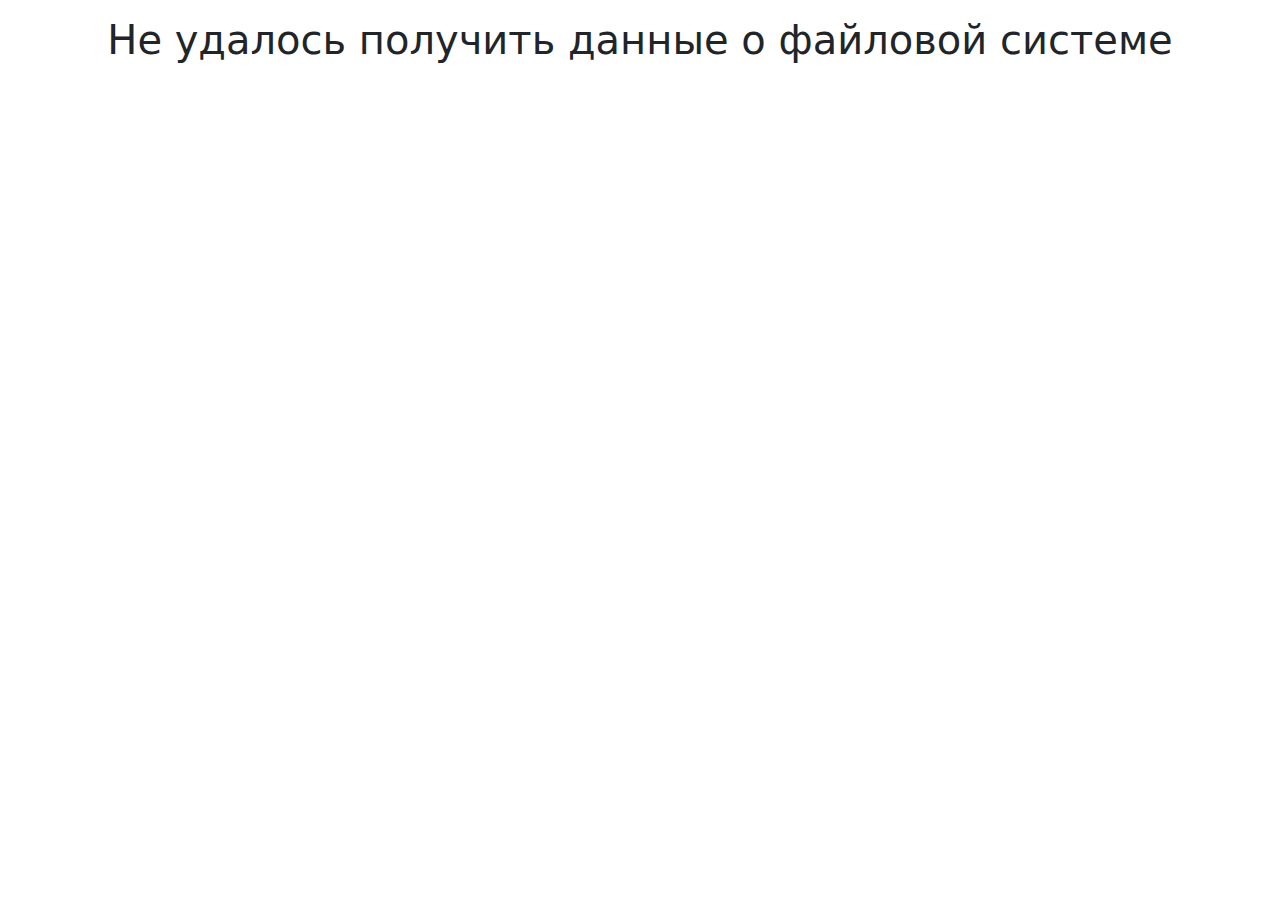
<file: task_5/frontend/index.html>
<!doctype html>
<html lang="ru">
<head>
	<meta charset="UTF-8">
	<meta content="width=device-width, user-scalable=no, initial-scale=1.0, maximum-scale=1.0, minimum-scale=1.0"
		  name="viewport">
	<meta content="ie=edge" http-equiv="X-UA-Compatible">
	<title>Файлы и их размер</title>
	<script defer src="script.js"></script>
	<link crossorigin="anonymous" href="https://cdn.jsdelivr.net/npm/bootstrap@5.3.3/dist/css/bootstrap.min.css" integrity="sha384-QWTKZyjpPEjISv5WaRU9OFeRpok6YctnYmDr5pNlyT2bRjXh0JMhjY6hW+ALEwIH" rel="stylesheet">
</head>
<body>
	<div class="container"></div>
</body>
</html>
</file>
<file: task_4/style.css>
.error {
	border: 1px solid red;
}
</file>
<file: task_6/style.css>
* {
	margin: 0;
	padding: 0;
}

html,
body {
	overflow-x: hidden;
}

body {
	font-family: Lato, sans-serif;
}

a {
	text-decoration: none;
}

li {
	list-style: none;
}

input {
	outline: none;
}

summary {
	list-style: none;
}

summary::-webkit-details-marker {
	display: none;
}

.center {
	padding-right: calc(50% - 570px);
	padding-left: calc(50% - 570px);
}

@media (max-width: 1139px) {
	.center {
		padding-right: calc(50% - 376px);
		padding-left: calc(50% - 376px);
	}
}
@media (max-width: 767px) {
	.center {
		padding-right: calc(50% - 172px);
		padding-left: calc(50% - 172px);
	}
}
.header__nav-bar {
	display: flex;
	align-items: center;
	flex-direction: row;
	flex-wrap: wrap;
	justify-content: space-between;
	padding-top: 20px;
	padding-bottom: 20px;
	background: #222;
}

.nav-bar__logo-block {
	display: flex;
	align-items: flex-end;
	flex-direction: row;
	flex-wrap: wrap;
	justify-content: center;
	gap: 40px;
}

.nav-bar__buttons {
	display: flex;
	align-items: center;
	flex-direction: row;
	flex-wrap: wrap;
	justify-content: center;
	gap: 32px;
}

.logo-block__button:hover .button__icon path {
	fill: #f16d7f;
}

.buttons__button:hover .button__icon path {
	fill: #f16d7f;
}

.button__icon path {
	transition: 0.3s;
}

.buttons__button_hamburger-menu {
	position: relative;
	cursor: pointer;
}

.image__icon path {
	transition: 0.3s;
}

.buttons__button_hamburger-menu:hover .button__image .image__icon path {
	fill: #f16d7f;
}

.buttons__button_list {
	position: relative;
}

.button__counter {
	font-size: 12px;
	font-weight: 400;
	position: absolute;
	bottom: 18px;
	left: 24px;
	padding: 1px 5px 4px 7px;
	color: #fff;
	border-radius: 50%;
	background-color: #f16d7f;
}

.button__list {
	position: absolute;
	z-index: 3;
	top: 30px;
	left: -54px;
	margin-top: 25px;
	padding: 32px 72px 32px 32px;
	background-color: #fff;
	box-shadow: 0 0 36px 0 rgba(0, 0, 0, 0.2);
}

.list__title {
	font-size: 14px;
	font-weight: 700;
	margin-bottom: 24px;
	color: #000;
}

.list__categories {
	display: flex;
	align-items: flex-start;
	flex-direction: column;
	flex-wrap: wrap;
	justify-content: center;
	gap: 20px;
}

.categories__category {
	display: flex;
	align-items: flex-start;
	flex-direction: column;
	flex-wrap: wrap;
	justify-content: center;
	white-space: nowrap;
	gap: 12px;
}

.category__title {
	font-size: 14px;
	font-weight: 400;
	color: #f16d7f;
}

.category__link {
	font-size: 14px;
	font-weight: 400;
	margin-left: 20px;
	transition: 0.3s;
	color: #6f6e6e;
}

.category__link:hover {
	color: #f16d7f;
}

@media (width <= 1139px) {
	.header__nav-bar {
		padding-right: 32px;
		padding-left: 32px;
	}
	.nav-bar__buttons {
		gap: 24px;
	}
}
@media (max-width: 767px) {
	.header__nav-bar {
		padding-right: 32px;
		padding-left: 16px;
	}
}
.header__banner {
	display: flex;
	padding-right: calc(50% - 800px);
	padding-left: calc(50% - 800px);
	background: #f1e4e6;
	gap: 64px;
}

.banner__image {
	width: 50%;
}

.banner__description {
	display: flex;
	margin-top: 300px;
	margin-bottom: 380px;
	gap: 16px;
}

.description__slider {
	width: 12px;
	border: 1px black solid;
	background: #f16d7f;
	box-shadow: 0 4px 4px 0 rgba(0, 0, 0, 0.25);
}

.description__text {
	max-width: 376px;
}

.text__primary-part {
	font-size: 48px;
	font-weight: 900;
	color: #222;
}

.text__secondary-part {
	font-size: 32px;
	font-weight: 700;
	color: #222;
}

.text__bright-part {
	font-size: 32px;
	font-weight: 700;
	color: #f16d7f;
}

@media (width <= 1139px) {
	.header__banner {
		padding-right: calc(50% - 376px);
		padding-left: calc(50% - 376px);
		gap: 40px;
	}
	.banner__image {
		max-width: 386px;
	}
	.banner__description {
		margin-top: 140px;
		margin-bottom: 136px;
	}
	.description__slider {
		border: none;
		box-shadow: none;
	}
	.text__primary-part {
		font-size: 44px;
	}
	.text__secondary-part,
	.text__bright-part {
		font-size: 24px;
	}
}
@media (width <= 767px) {
	.header__banner {
		display: flex;
		align-items: center;
		flex-direction: row;
		flex-wrap: wrap;
		justify-content: center;
		padding-right: calc(50% - 180px);
		padding-left: calc(50% - 180px);
	}
	.banner__image {
		display: none;
	}
	.banner__description {
		margin-top: 148px;
		margin-bottom: 148px;
		gap: 14px;
	}
	.text__primary-part {
		font-size: 38px;
	}
	.text__secondary-part,
	.text__bright-part {
		font-size: 20px;
	}
}
.main-content__offers {
	display: grid;
	align-items: center;
	flex-wrap: wrap;
	justify-content: center;
	margin-top: 64px;
	grid-template-columns: repeat(3, 360px);
	gap: 32px;
}

.offers__offer {
	text-align: center;
	background-repeat: no-repeat;
	background-size: contain;
}

.offers__offer_women,
.offers__offer_men,
.offers__offer_kids {
	padding-top: 104px;
	padding-bottom: 104px;
}

.offers__offer_women {
	background-image: linear-gradient(
			rgba(33, 22, 22, 0.7),
			rgba(33, 22, 22, 0.7)
		),
		url('images/offers_woman.jpg');
}

.offers__offer_men {
	background-image: linear-gradient(
			rgba(33, 22, 22, 0.7),
			rgba(33, 22, 22, 0.7)
		),
		url('images/offers_man.jpg');
}

.offers__offer_kids {
	background-image: linear-gradient(
			rgba(33, 22, 22, 0.7),
			rgba(33, 22, 22, 0.7)
		),
		url('images/offers_kid.jpg');
}

.offers__offer_accessories {
	padding-top: 64px;
	padding-bottom: 64px;
	background-image: linear-gradient(
			rgba(33, 22, 22, 0.7),
			rgba(33, 22, 22, 0.7)
		),
		url('images/offers_accessories.jpg');
	grid-column: span 3;
}

.text__characteristic {
	font-size: 16px;
	font-weight: 400;
	color: #fff;
}

.text__category {
	font-size: 24px;
	font-weight: 700;
	color: #f16d7f;
}

@media (width <= 1139px) {
	.main-content__offers {
		display: grid;
		align-items: center;
		flex-wrap: wrap;
		justify-content: center;
		grid-template-columns: repeat(3, 232px);
		gap: 20px;
	}
	.offers__offer_women,
	.offers__offer_men,
	.offers__offer_kids {
		padding-top: 60px;
		padding-bottom: 60px;
	}
	.offers__offer_accessories {
		padding-top: 32px;
		padding-bottom: 32px;
	}
}
@media (max-width: 767px) {
	.main-content__offers {
		display: grid;
		align-items: center;
		flex-wrap: wrap;
		justify-content: center;
		grid-template-columns: 344px;
		gap: 32px;
	}
	.offers__offer_women,
	.offers__offer_men,
	.offers__offer_kids {
		padding-top: 100px;
		padding-bottom: 100px;
	}
	.offers__offer_accessories {
		padding-top: 32px;
		padding-bottom: 32px;
		background-repeat: no-repeat;
		background-position: center;
		background-size: cover;
		grid-column: span 1;
	}
}
.main-content__products {
	display: flex;
	align-items: center;
	flex-direction: column;
	flex-wrap: wrap;
	justify-content: center;
}

.main-content__products_index {
	margin-top: 96px;
	margin-bottom: 96px;
}

.products__title {
	font-size: 30px;
	font-weight: 400;
	color: #222;
}

.products__description {
	font-size: 14px;
	font-weight: 400;
	margin-top: 8px;
	margin-bottom: 48px;
	color: #9f9f9f;
}

.products__cards {
	display: grid;
	align-items: center;
	flex-wrap: wrap;
	justify-content: center;
	max-width: 1140px;
	grid-template-columns: repeat(auto-fit, minmax(360px, 1fr));
	gap: 30px;
}

@media (width <= 1139px) {
	.main-content__products_index {
		margin-top: 108px;
		margin-bottom: 64px;
	}
	.products__description {
		margin-top: 4px;
	}
	.products__cards {
		max-width: 768px;
		gap: 16px;
	}
	.products__description {
		margin-bottom: 72px;
	}
}
@media (width <= 767px) {
	.main-content__products {
		padding-right: 8px !important;
		padding-left: 8px !important;
	}
	.main-content__products_index {
		margin-top: 64px;
		margin-bottom: 96px;
	}
	.main-content__products_product {
		margin: 64px 0;
	}
	.products__cards {
		max-width: 375px;
	}
}
.cards__product {
	background-color: #f8f8f8;
}

.product__illustration {
	position: relative;
	display: flex;
	align-items: center;
	flex-direction: row;
	flex-wrap: wrap;
	justify-content: center;
	transition: 0.3s;
}

.product__illustration:hover .illustration__overlay {
	display: block;
}

.product__illustration:hover .illustration__block {
	display: flex;
	align-items: center;
	flex-direction: row;
	flex-wrap: wrap;
	justify-content: center;
}

.illustration__overlay {
	position: absolute;
	top: 0;
	left: 0;
	display: none;
	width: 100%;
	height: 100%;
	background: rgba(58, 56, 56, 0.86);
}

.illustration__block {
	position: absolute;
	display: none;
	padding: 12px;
	border: 1px #fff solid;
	gap: 12px;
}

.block__text {
	font-size: 14px;
	font-weight: 400;
	color: #fff;
}

.product__text {
	display: flex;
	align-items: flex-start;
	flex-direction: column;
	flex-wrap: wrap;
	justify-content: center;
	padding-bottom: 24px;
	padding-left: 16px;
	gap: 16px;
}

.text__title {
	font-size: 13px;
	font-weight: 400;
	margin-top: 24px;
	transition: 0.3s;
	color: black;
}

.text__title:hover {
	color: #f16d7f;
}

.text__description {
	font-size: 14px;
	font-weight: 300;
	max-width: 316px;
	color: #5d5d5d;
}

.text__price {
	font-size: 16px;
	font-weight: 400;
	color: #f16d7f;
}

@media (width <= 1139px) {
	.product__text {
		padding-bottom: 20px;
	}
	.text__title {
		margin-bottom: 12px;
	}
	.text__price {
		margin-bottom: 20px;
	}
}
.products__button {
	font-size: 16px;
	font-weight: 400;
	display: flex;
	align-items: center;
	flex-direction: row;
	flex-wrap: wrap;
	justify-content: center;
	cursor: pointer;
	transition: 0.3s;
	color: #f16d7f;
	border: 1px #ff6a6a solid;
	background: none;
	gap: 24px;
}

.products__button_index {
	margin-top: 48px;
	padding: 14px 40px;
}

.products__button:hover {
	color: #fff;
	background-color: #f16d7f;
}

@media (width <= 1139px) {
	.products__button_index {
		margin-top: 32px;
	}
}
@media (max-width: 767px) {
	.products__button_index {
		margin-top: 42px;
	}
}

.main-content__features {
	display: flex;
	align-items: center;
	flex-direction: row;
	flex-wrap: wrap;
	justify-content: center;
	padding-top: 104px;
	padding-bottom: 104px;
	background: #222;
	gap: 30px;
}

.features__feature {
	display: flex;
	align-items: center;
	flex-direction: column;
	flex-wrap: wrap;
	justify-content: center;
}

.feature__title,
.feature__description {
	font-size: 20px;
	font-weight: 400;
	color: #fbfbfb;
}

.feature__title_delivery {
	margin-top: 28px;
}

.feature__title_sales {
	margin-top: 20px;
}

.feature__title_quality {
	margin-top: 24px;
}

.feature__description {
	font-size: 13px;
	max-width: 360px;
	margin-top: 16px;
	text-align: center;
}

@media (width <= 1139px) {
	.main-content__features {
		display: flex;
		align-items: center;
		flex-direction: column;
		flex-wrap: wrap;
		justify-content: center;
		padding-top: 48px;
		padding-bottom: 64px;
		gap: 48px;
	}
}
@media (max-width: 767px) {
	.main-content__features {
		padding-top: 48px;
		padding-bottom: 80px;
		background-repeat: no-repeat;
		background-size: contain;
		gap: 48px;
	}
	.feature__title_delivery {
		margin-top: 28px;
	}
	.feature__title_sales {
		margin-top: 20px;
	}
	.feature__title_quality {
		margin-top: 24px;
	}
	.feature__description {
		margin-top: 16px;
	}
}
.footer__subscription {
	display: flex;
	align-items: center;
	flex-direction: row;
	flex-wrap: wrap;
	justify-content: space-between;
	padding-top: 96px;
	padding-bottom: 128px;
	background-image: url(images/beach.jpg);
	background-repeat: no-repeat;
	background-size: cover;
}

.comment__image {
	display: flex;
	margin: auto;
}

.comment__text {
	font-size: 20px;
	font-weight: 400;
	max-width: 360px;
	margin-top: 32px;
	text-align: center;
	color: #222;
}

.form__title {
	font-size: 24px;
	font-weight: 700;
	max-width: 556px;
	margin-bottom: 32px;
	text-align: center;
	color: #222;
}

.title__main-part {
	font-size: 24px;
	font-weight: 700;
	line-height: 168%;
	color: #222;
}

.title__secondary-part {
	font-size: 18px;
	font-weight: 400;
}

.form__main-part {
	display: flex;
	align-items: center;
	flex-direction: row;
	flex-wrap: wrap;
	justify-content: center;
}

.main-part__input {
	display: flex;
	align-items: center;
	flex-direction: row;
	flex-wrap: wrap;
	justify-content: flex-start;
	width: 218px;
	padding-top: 16px;
	padding-bottom: 16px;
	padding-left: 24px;
	border: none;
	border-top-left-radius: 25px;
	border-bottom-left-radius: 25px;
	background: #e1e1e1;
}

.main-part__input::-moz-placeholder {
	font-size: 14px;
	font-weight: 400;
	opacity: 0.67;
	color: #222;
}

.main-part__input::placeholder {
	font-size: 14px;
	font-weight: 400;
	opacity: 0.67;
	color: #222;
}

.main-part__button {
	font-size: 14px;
	font-weight: 400;
	width: 100px;
	padding-top: 16px;
	padding-bottom: 16px;
	cursor: pointer;
	transition: 0.3s;
	color: #fff;
	border: none;
	border-top-right-radius: 25px;
	border-bottom-right-radius: 25px;
	background-color: #f16d7f;
}

.main-part__button:hover {
	background: #e05c6e;
}

.footer__information {
	display: flex;
	align-items: center;
	flex-direction: row;
	flex-wrap: wrap;
	justify-content: space-between;
	padding-top: 24px;
	padding-bottom: 24px;
	background: #222;
}

.information__copyright {
	font-size: 16px;
	font-weight: 400;
	color: #fbfbfb;
}

.information__social-media-icons {
	display: flex;
	align-items: center;
	flex-direction: row;
	flex-wrap: wrap;
	justify-content: center;
	gap: 8px;
}

.image__background,
.image__logo {
	transition: 0.3s;
}

.social-media-icons__icon:hover .image__background {
	fill: #f16d7f;
}

.social-media-icons__icon:hover .image__logo {
	fill: #fff;
}

@media (width <= 1139px) {
	.footer__subscription {
		display: flex;
		align-items: center;
		flex-direction: column;
		flex-wrap: wrap;
		justify-content: center;
		padding-top: 64px;
		padding-bottom: 140px;
		background-image: url(images/tablet_beach.jpg);
		gap: 48px;
	}
	.form__title {
		margin-bottom: 28px;
	}
	.title__main-part {
		line-height: 162%;
	}
	.footer__information {
		padding-right: 32px;
		padding-left: 32px;
	}
}
@media (width <= 767px) {
	.footer__subscription {
		padding-bottom: 112px;
		background-image: url(images/phone_beach.jpg);
		gap: 60px;
	}
	.title__main-part {
		line-height: 152%;
	}
	.title__secondary-part {
		font-size: 14px;
	}
	.footer__information {
		display: flex;
		align-items: center;
		flex-direction: column-reverse;
		flex-wrap: wrap;
		justify-content: center;
		padding-top: 44px;
		padding-bottom: 8px;
		gap: 40px;
	}
	.information__copyright {
		margin-top: 0;
		margin-bottom: 0;
		text-align: center;
	}
}
</file>
